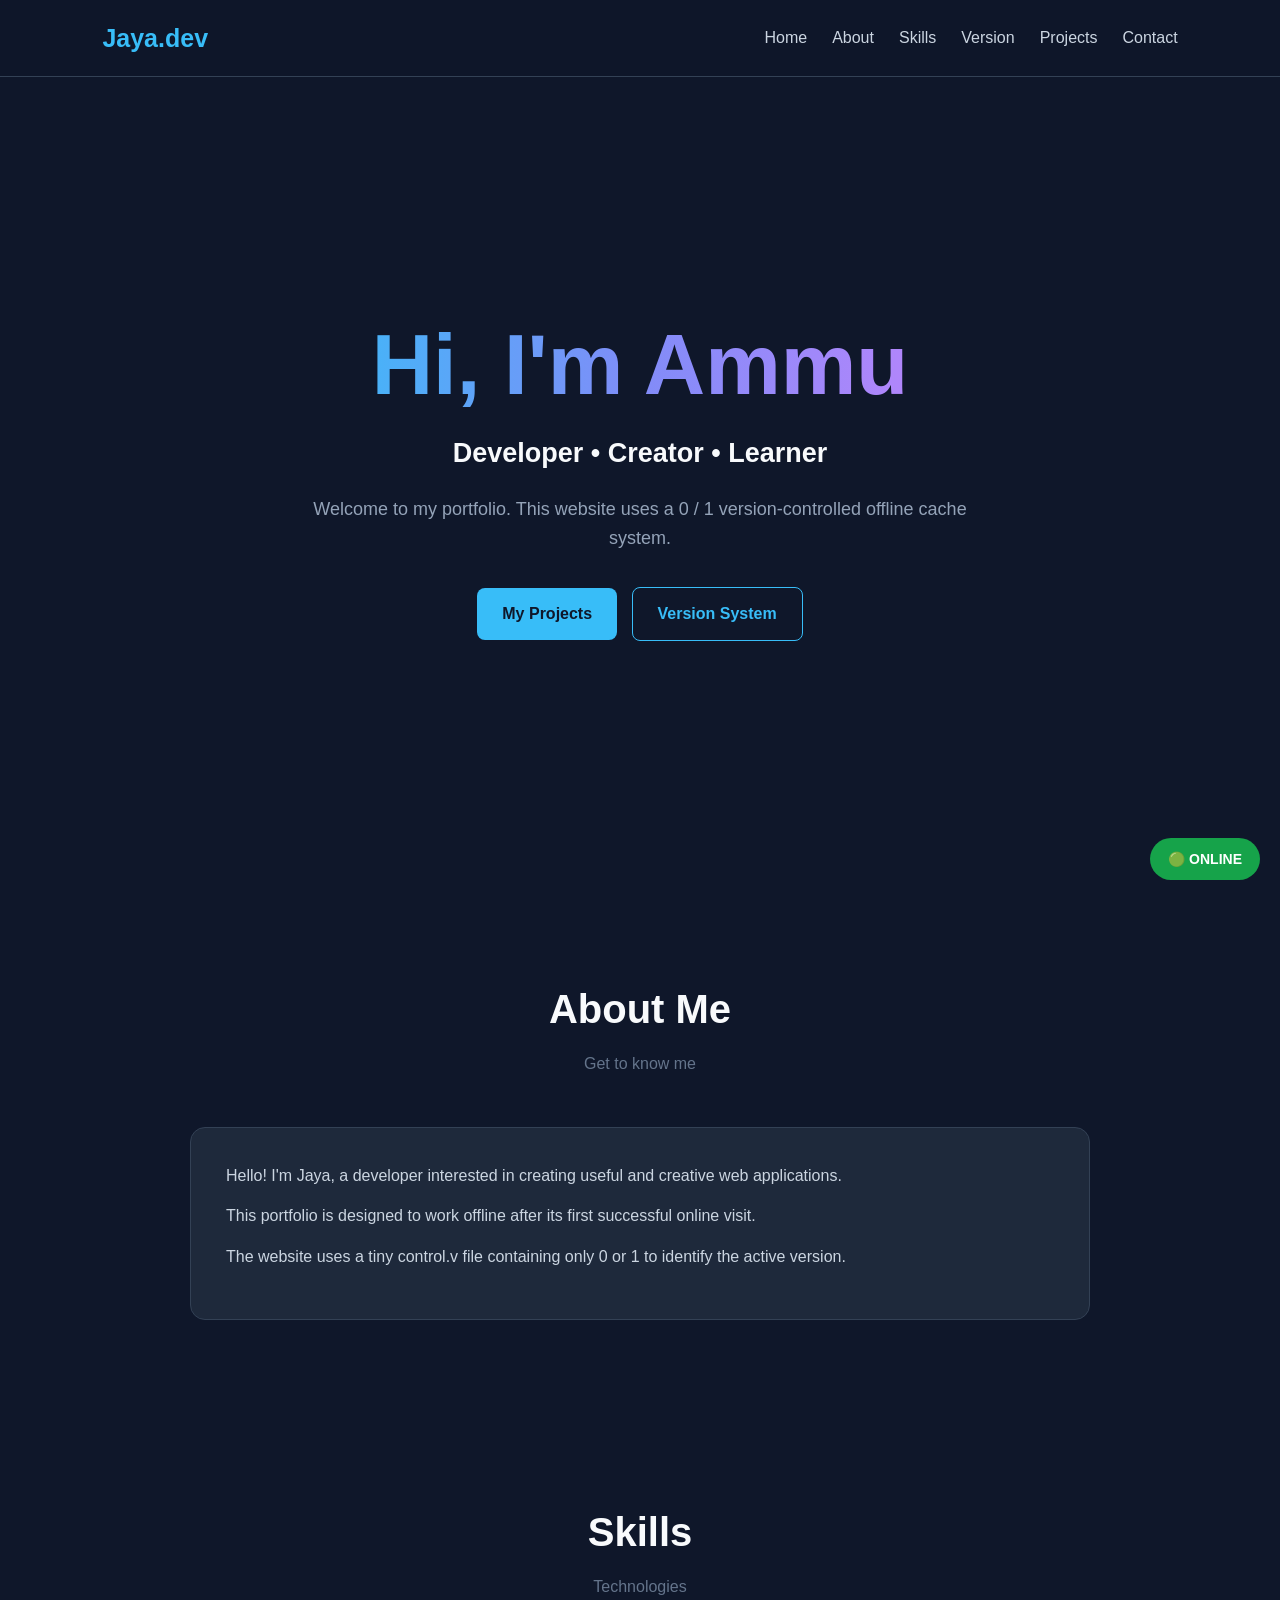
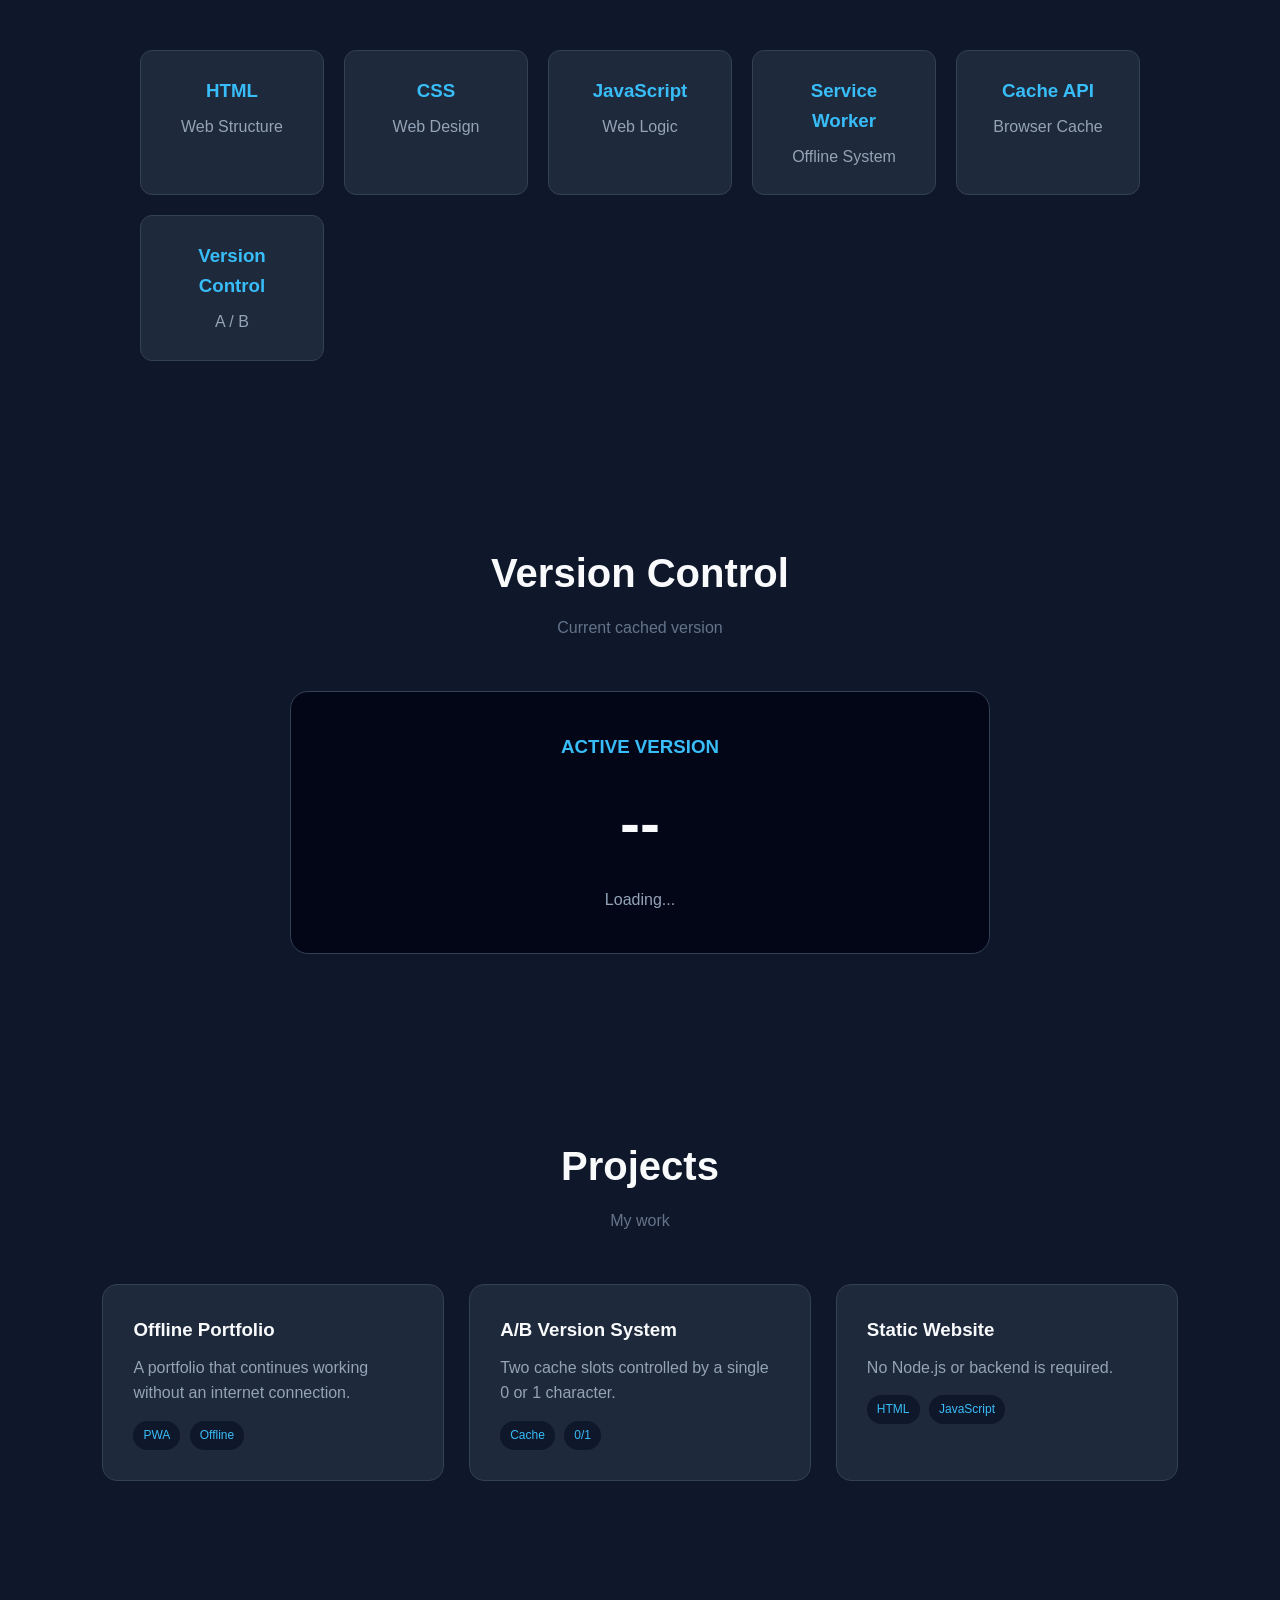
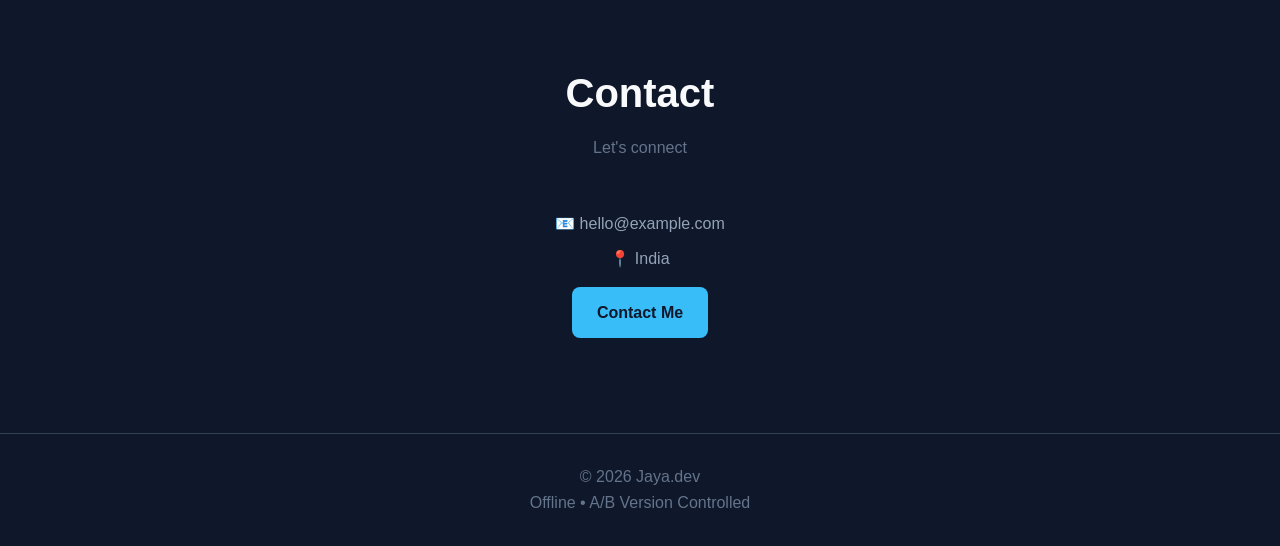
<file: index.html>
<!DOCTYPE html>
<html lang="en">

<head>

    <meta charset="UTF-8">

    <meta name="viewport"
          content="width=device-width, initial-scale=1.0">

    <meta name="theme-color"
          content="#0f172a">

    <title>Jaya | Portfolio</title>

    <style>

        * {
            margin: 0;
            padding: 0;
            box-sizing: border-box;
            scroll-behavior: smooth;
        }

        body {
            font-family: Arial, Helvetica, sans-serif;
            background: #0f172a;
            color: #e2e8f0;
            line-height: 1.6;
        }

        nav {
            position: sticky;
            top: 0;
            z-index: 1000;

            display: flex;
            justify-content: space-between;
            align-items: center;

            padding: 18px 8%;

            background: rgba(15, 23, 42, 0.96);
            border-bottom: 1px solid #334155;
        }

        .logo {
            font-size: 25px;
            font-weight: bold;
            color: #38bdf8;
        }

        nav ul {
            display: flex;
            gap: 25px;
            list-style: none;
        }

        nav a {
            color: #cbd5e1;
            text-decoration: none;
        }

        nav a:hover {
            color: #38bdf8;
        }

        #status {

            position: fixed;

            right: 20px;
            bottom: 20px;

            z-index: 9999;

            padding: 10px 18px;

            border-radius: 30px;

            color: white;

            font-size: 14px;

            font-weight: bold;
        }

        .hero {

            min-height: 90vh;

            display: flex;

            justify-content: center;

            align-items: center;

            padding: 70px 8%;
        }

        .hero-content {

            max-width: 900px;

            text-align: center;
        }

        .hero h1 {

            font-size:
                clamp(45px, 8vw, 85px);

            line-height: 1.1;

            margin-bottom: 20px;

            background:
                linear-gradient(
                    90deg,
                    #38bdf8,
                    #818cf8,
                    #c084fc
                );

            -webkit-background-clip: text;

            -webkit-text-fill-color: transparent;
        }

        .hero h2 {

            font-size: 27px;

            color: #f8fafc;

            margin-bottom: 20px;
        }

        .hero p {

            max-width: 700px;

            margin: auto;

            margin-bottom: 30px;

            color: #94a3b8;

            font-size: 18px;
        }

        .btn {

            display: inline-block;

            padding: 13px 25px;

            margin: 5px;

            border-radius: 8px;

            text-decoration: none;

            font-weight: bold;

            background: #38bdf8;

            color: #0f172a;
        }

        .btn.secondary {

            background: transparent;

            color: #38bdf8;

            border: 1px solid #38bdf8;
        }

        section {

            padding: 90px 8%;
        }

        .title {

            text-align: center;

            margin-bottom: 50px;
        }

        .title h2 {

            font-size: 40px;

            color: #f8fafc;

            margin-bottom: 10px;
        }

        .title p {

            color: #64748b;
        }

        .about {

            max-width: 900px;

            margin: auto;

            padding: 35px;

            background: #1e293b;

            border: 1px solid #334155;

            border-radius: 15px;
        }

        .about p {

            color: #cbd5e1;

            margin-bottom: 15px;
        }

        .skills {

            max-width: 1000px;

            margin: auto;

            display: grid;

            grid-template-columns:
                repeat(
                    auto-fit,
                    minmax(180px, 1fr)
                );

            gap: 20px;
        }

        .skill {

            padding: 25px;

            text-align: center;

            background: #1e293b;

            border: 1px solid #334155;

            border-radius: 12px;
        }

        .skill h3 {

            color: #38bdf8;

            margin-bottom: 8px;
        }

        .skill p {

            color: #94a3b8;
        }

        .version-box {

            max-width: 700px;

            margin: auto;

            padding: 40px;

            text-align: center;

            background: #020617;

            border: 1px solid #334155;

            border-radius: 18px;
        }

        .version-box h3 {

            color: #38bdf8;
        }

        #version-number {

            font-size: 60px;

            font-weight: bold;

            color: #f8fafc;

            margin: 15px;
        }

        #version-info {

            color: #94a3b8;
        }

        .projects {

            max-width: 1100px;

            margin: auto;

            display: grid;

            grid-template-columns:
                repeat(
                    auto-fit,
                    minmax(250px, 1fr)
                );

            gap: 25px;
        }

        .project {

            padding: 30px;

            background: #1e293b;

            border: 1px solid #334155;

            border-radius: 15px;
        }

        .project h3 {

            color: #f8fafc;

            margin-bottom: 10px;
        }

        .project p {

            color: #94a3b8;

            margin-bottom: 15px;
        }

        .tag {

            display: inline-block;

            padding: 5px 10px;

            margin-right: 5px;

            border-radius: 20px;

            background: #0f172a;

            color: #38bdf8;

            font-size: 12px;
        }

        .contact {

            max-width: 700px;

            margin: auto;

            text-align: center;
        }

        .contact p {

            color: #94a3b8;

            margin-bottom: 10px;
        }

        footer {

            padding: 30px;

            text-align: center;

            border-top: 1px solid #334155;

            color: #64748b;
        }

        @media(max-width: 700px) {

            nav {

                flex-direction: column;

                gap: 15px;
            }

            nav ul {

                gap: 12px;

                flex-wrap: wrap;

                justify-content: center;
            }

            section {

                padding: 60px 6%;
            }

        }

    </style>

</head>


<body>


    <!-- ============================
         CONNECTION STATUS
    ============================= -->

    <div id="status">
        Checking...
    </div>



    <!-- ============================
         NAVBAR
    ============================= -->

    <nav>

        <div class="logo">
            Jaya.dev
        </div>

        <ul>

            <li>
                <a href="#home">
                    Home
                </a>
            </li>

            <li>
                <a href="#about">
                    About
                </a>
            </li>

            <li>
                <a href="#skills">
                    Skills
                </a>
            </li>

            <li>
                <a href="#version">
                    Version
                </a>
            </li>

            <li>
                <a href="#projects">
                    Projects
                </a>
            </li>

            <li>
                <a href="#contact">
                    Contact
                </a>
            </li>

        </ul>

    </nav>



    <!-- ============================
         HOME
    ============================= -->

    <section
        id="home"
        class="hero"
    >

        <div class="hero-content">

            <h1>
                Hi, I'm Ammu
            </h1>

            <h2>
                Developer • Creator • Learner
            </h2>

            <p>

                Welcome to my portfolio.

                This website uses a
                0 / 1 version-controlled
                offline cache system.

            </p>

            <a
                href="#projects"
                class="btn"
            >
                My Projects
            </a>

            <a
                href="#version"
                class="btn secondary"
            >
                Version System
            </a>

        </div>

    </section>



    <!-- ============================
         ABOUT
    ============================= -->

    <section id="about">

        <div class="title">

            <h2>
                About Me
            </h2>

            <p>
                Get to know me
            </p>

        </div>


        <div class="about">

            <p>
                Hello! I'm Jaya, a developer
                interested in creating useful
                and creative web applications.
            </p>

            <p>
                This portfolio is designed
                to work offline after its
                first successful online visit.
            </p>

            <p>
                The website uses a tiny
                control.v file containing
                only 0 or 1 to identify the
                active version.
            </p>

        </div>

    </section>



    <!-- ============================
         SKILLS
    ============================= -->

    <section id="skills">

        <div class="title">

            <h2>
                Skills
            </h2>

            <p>
                Technologies
            </p>

        </div>


        <div class="skills">

            <div class="skill">

                <h3>
                    HTML
                </h3>

                <p>
                    Web Structure
                </p>

            </div>


            <div class="skill">

                <h3>
                    CSS
                </h3>

                <p>
                    Web Design
                </p>

            </div>


            <div class="skill">

                <h3>
                    JavaScript
                </h3>

                <p>
                    Web Logic
                </p>

            </div>


            <div class="skill">

                <h3>
                    Service Worker
                </h3>

                <p>
                    Offline System
                </p>

            </div>


            <div class="skill">

                <h3>
                    Cache API
                </h3>

                <p>
                    Browser Cache
                </p>

            </div>


            <div class="skill">

                <h3>
                    Version Control
                </h3>

                <p>
                    A / B
                </p>

            </div>

        </div>

    </section>



    <!-- ============================
         VERSION
    ============================= -->

    <section id="version">

        <div class="title">

            <h2>
                Version Control
            </h2>

            <p>
                Current cached version
            </p>

        </div>


        <div class="version-box">

            <h3>
                ACTIVE VERSION
            </h3>


            <div id="version-number">
                --
            </div>


            <p id="version-info">
                Loading...
            </p>

        </div>

    </section>



    <!-- ============================
         PROJECTS
    ============================= -->

    <section id="projects">

        <div class="title">

            <h2>
                Projects
            </h2>

            <p>
                My work
            </p>

        </div>


        <div class="projects">


            <div class="project">

                <h3>
                    Offline Portfolio
                </h3>

                <p>
                    A portfolio that continues
                    working without an internet
                    connection.
                </p>

                <span class="tag">
                    PWA
                </span>

                <span class="tag">
                    Offline
                </span>

            </div>


            <div class="project">

                <h3>
                    A/B Version System
                </h3>

                <p>
                    Two cache slots controlled
                    by a single 0 or 1 character.
                </p>

                <span class="tag">
                    Cache
                </span>

                <span class="tag">
                    0/1
                </span>

            </div>


            <div class="project">

                <h3>
                    Static Website
                </h3>

                <p>
                    No Node.js or backend is
                    required.
                </p>

                <span class="tag">
                    HTML
                </span>

                <span class="tag">
                    JavaScript
                </span>

            </div>


        </div>

    </section>



    <!-- ============================
         CONTACT
    ============================= -->

    <section id="contact">

        <div class="title">

            <h2>
                Contact
            </h2>

            <p>
                Let's connect
            </p>

        </div>


        <div class="contact">

            <p>
                📧 hello@example.com
            </p>

            <p>
                📍 India
            </p>

            <a
                href="mailto:hello@example.com"
                class="btn"
            >
                Contact Me
            </a>

        </div>

    </section>



    <!-- ============================
         FOOTER
    ============================= -->

    <footer>

        <p>
            © 2026 Jaya.dev
        </p>

        <p>
            Offline • A/B Version Controlled
        </p>

    </footer>



    <!-- ============================
         PAGE JAVASCRIPT
    ============================= -->

    <script>

        const status =
            document.getElementById(
                "status"
            );


        const versionNumber =
            document.getElementById(
                "version-number"
            );


        const versionInfo =
            document.getElementById(
                "version-info"
            );


        /*
         * CONNECTION DISPLAY
         */

        function updateConnectionUI() {

            if (navigator.onLine) {

                status.textContent =
                    "🟢 ONLINE";

                status.style.background =
                    "#16a34a";

            } else {

                status.textContent =
                    "🔴 OFFLINE";

                status.style.background =
                    "#dc2626";

            }

        }


        updateConnectionUI();


        window.addEventListener(
            "online",
            updateConnectionUI
        );


        window.addEventListener(
            "offline",
            updateConnectionUI
        );



        /*
         * READ THE VERSION FROM
         * SERVICE WORKER
         */

        async function showVersion() {

            if (
                !navigator.serviceWorker.controller
            ) {

                return;

            }


            const messageChannel =
                new MessageChannel();


            messageChannel.port1.onmessage =
                function(event) {

                    if (
                        event.data &&
                        event.data.version
                    ) {

                        versionNumber.textContent =
                            "V" +
                            event.data.version;


                        versionInfo.textContent =
                            "Portfolio is using cached version " +
                            event.data.version;

                    }

                };


            navigator.serviceWorker.controller
                .postMessage(
                    {
                        type:
                            "GET_VERSION"
                    },
                    [
                        messageChannel.port2
                    ]
                );

        }



        /*
         * SERVICE WORKER
         */

        if (
            "serviceWorker"
            in navigator
        ) {


            window.addEventListener(
                "load",
                async () => {

                    try {

                        await navigator.serviceWorker
                            .register(
                                "./sw.js"
                            );


                        /*
                         * Wait for controller.
                         */

                        if (
                            !navigator.serviceWorker.controller
                        ) {

                            navigator.serviceWorker
                                .addEventListener(
                                    "controllerchange",
                                    () => {

                                        showVersion();

                                    }
                                );

                        } else {

                            showVersion();

                        }

                    }

                    catch (error) {

                        console.error(
                            "Service Worker error:",
                            error
                        );

                    }

                }
            );

        }

    </script>

</body>

</html>
</file>
